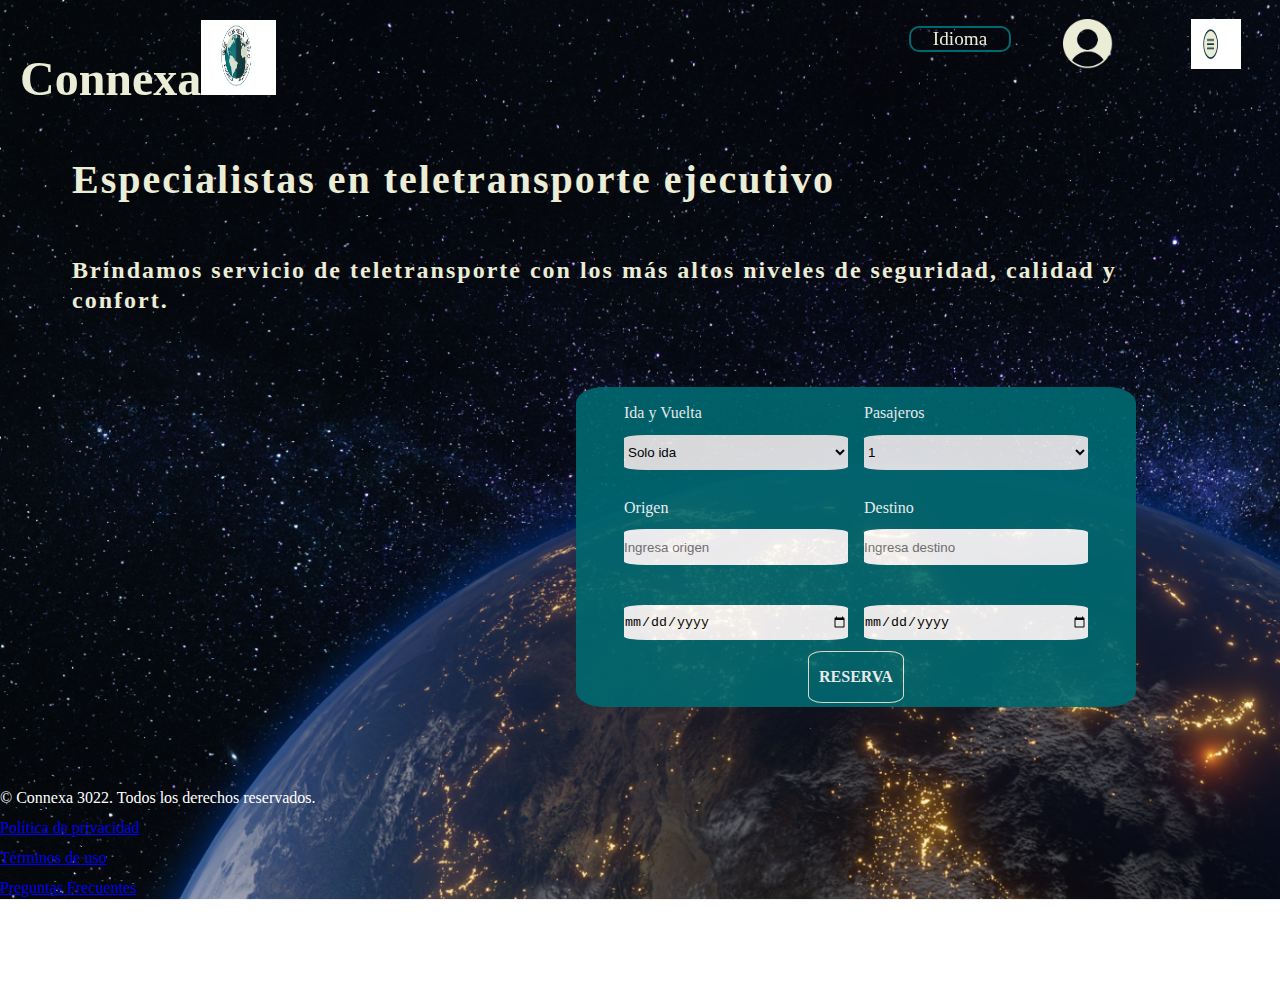
<file: index.html>
<!DOCTYPE html>
<html lang="es">
<head>
    <meta charset="UTF-8">
    <meta http-equiv="X-UA-Compatible" content="IE=edge">
    <meta name="viewport" content="width=device-width, initial-scale=1.0">
    <title>Connexa</title>
    <link rel="shortcut icon" href="./Logo/Logo.png" />
    <link rel="stylesheet" href="style.css">
    
</head>

<body>
  <div class="completo">
    
   <div class="caja c1">
     <nav>
        <div class="grid">
   
          <div class="nombre">
            <h1>Connexa<img src="./Logo/Logo.png" width="75" height="75"></h1>
           </div>
        
         <div class="dropdown Idioma">
            <button>Idioma</button>
            <div class="dropdown-content">
            <a href="">Español</a>
            <a href="">English</a>
            <a href="">中国人</a>
            <a href="">日本</a>
            </div>
          </div>
         <div class="dropdown login">
            <input type="image" src="./Iconos/usuario.png" style="border: none;" height="50" width="50"/> 
            <div class="dropdown-content">
            <a href="">Nuevo usuario</a>
            <a href="">Ingresar</a>
             <a href="">Recordar contraseña</a>
            </div>
          </div>
      
     
          <div class="dropdown menu">
            <input type="image" src="./Iconos/menu.png" style="border: none;" height="50" width="50"/> 
            <div class="dropdown-content">
            <a href="">Antes de viajar</a>
            <a href="">Empresas</a>
            <a href="">Sobre nosotros</a>
            </div>
          </div>
       </div>
    
      </nav>
   </div>
    <br>
    <br>
    <br>
    <br>
    <br>
    <br>
    <br>
    <br>
    <br>

    <div class="caja c2">
        
        
      <div class="letras"> <h2>Especialistas en teletransporte ejecutivo</h2><br>
        <br> 
        <h4>Brindamos servicio de teletransporte con los más altos niveles de seguridad, calidad y confort. <br> </h4>
        </div>
       <!--formulario-->
      <section>
        <form>
        <div class="formulario">
          <label>Ida y Vuelta</label>
          <select class="selec">
            <option value="ida">Solo ida</option>
            <option value="ida-vuelta">Ida y vuelta</option>
          </select>
        </div>
        <div class="formulario">
          <label>Pasajeros</label>
          <select class="selec">
            <option value="1">1</option>
            <option value="2">2</option>
            <option value="3">3</option>
            <option value="4">4</option>
            <option value="5">5</option>
            <option value="6">6</option>
            <option value="7">7</option>
            <option value="8">8</option>
            <option value="9">9</option>
            <option value="10">10</option>
          </select>
        </div>
        <div class="formulario">
          <label>Origen</label>
          <input type="text" name="origen" placeholder="Ingresa origen">
        <label></label>
          <input type="date" name="fecha">
        </div>
        <div class="formulario">
          <label>Destino</label>
          <input type="text" name="destino" placeholder="Ingresa destino">  
          <label></label>
          <input type="date" name="fecha">
        </div>
        <div>
          <a class="boton" href="./Logo/Logo.png" target="_blank">RESERVA</a>
        </div>
      </form>
      </section>  
   </div>
    
    
    
    
    <div class="caja caja3">
      <div>
        <img class="comfort" src="./Iconos/confort.png">
       <ul class="comfort-1">
         <li>MAYOR CONFORT</li><br>
         <li>Nuestra novedosa tecnología de estabilización de partículas disminuye notablemente los malestares asociados a la teletransportación.</li>
       </ul>
       <img class="quality" src="./Iconos/compromiso.png">
       <ul class="quality-1">
         <li>COMPROMISO DE CALIDAD</li><br>
         <li>Altos ejecutivos y CEOS de grandes compañías  confían en la calidad, compromiso y seguridad otorgados por la empresa.  Nos avalan más de 20 años de experiencia en el sector.</li>
       </ul>
       <img class="baggage" src="./Iconos/equipaje.png">
       <ul class="baggage-1">
         <li>TU EQUIPAJE VIAJA CONTIGO</li><br>
         <li>Garantizamos la llegada de su equipaje intacto, sin  molestas pérdidas ni desintegraciones.</li>
       </ul>     
      </div>
    </div>
    <div class="caja c4">
      <div class="container">
       <p>&copy; Connexa 3022. Todos los derechos reservados.</p>
       <ul class="list-inline">
          <li class="list-inline-item">
            <a href="https://connexa.es/api/help/privacy_policy">Política de privacidad</a>
          </li>
          <li class="list-inline-item">
            <a target="_blank" href="https://connexa.es/api/help/terms_of_use">Términos de uso</a>
          </li>
          <li class="list-inline-item">
              <a target="_blank" href="https://connexa.es/api/help/faq">Preguntas Frecuentes</a>
          </li>
       </ul>
     </div>
    </div>

  </div>

</body>
</html>
</file>
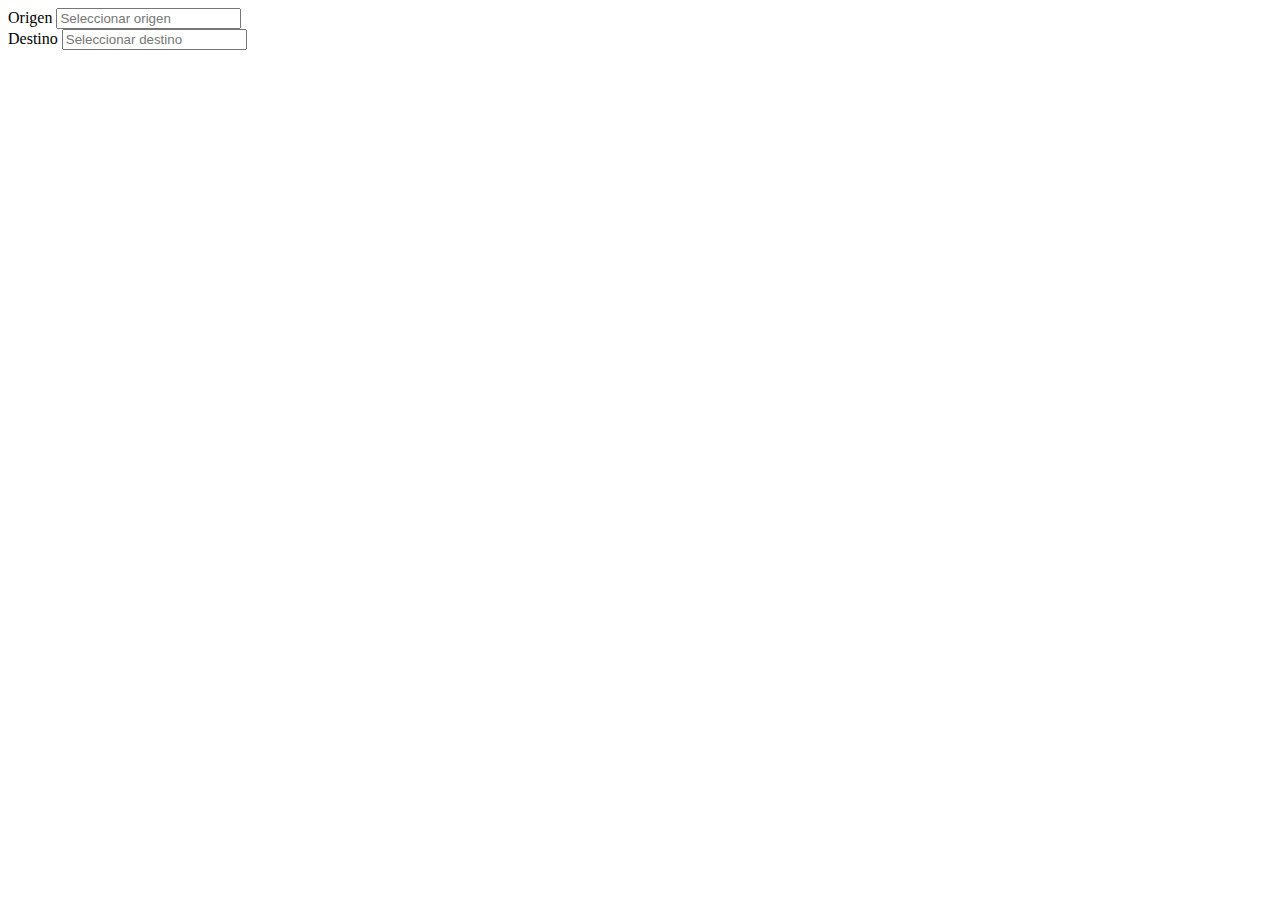
<file: formulario.html>
<!DOCTYPE html>
<html lang="en">
<head>
    <meta charset="UTF-8">
    <meta http-equiv="X-UA-Compatible" content="IE=edge">
    <meta name="viewport" content="width=device-width, initial-scale=1.0">
    <title>Document</title>
</head>
<body>
    <form>
        <div class="origen"></section>
            <label for="origen">Origen</label>
            <input list="origen" id="origen" name="origen" placeholder="Seleccionar origen">
            <datalist id="origen">
                <option value="Madrid"></option>
                <option value="Londres"></option>
                <option value="Shangai"></option>
                <option value="Nueva York"></option>
                <option value="Osaka"></option>
            </datalist>
        </div>
        <div class="destino">
            <label for="destino">Destino</label>
            <input list="destinos" id="destino" name="destino" placeholder="Seleccionar destino">
            <datalist id="destinos">
                <option value="Tokio"></option>
                <option value="Londres"></option>
                <option value="Shangai"></option>
                <option value="Nueva York"></option>
                <option value="Madrid"></option>
            </datalist>
        </div>
    </form>
</body>
</html>
</file>
<file: style.css>
body {
  background-image: url(Fondo.png);
  background-repeat: no-repeat;
  background-size: cover;
  background-attachment: fixed;
  width: 100vh;

}
 /*modifique el porcentaje de las columnas para poder arreglar el lateral*/

.completo {
 display: grid;
 grid-template-columns:80% 20% ;
 grid-template-rows:20% 75% 5% ;
}

.caja {
  border: 4p solid black;
  line-height: 30px;
  color: #ebedd6;
}


.c1 {
  grid-column: 1/3;
  grid-row: 1/2;
  background-color: transparent;
}

.c2 {
  grid-column: 1/2;
  grid-row: 2/3;
  
  
}

.caja3  {
  grid-column: 2/3;
  grid-row: 2/3;
  margin-top: 5rem;
  margin-left: 50rem;
  
}


.c4 {
  color: white;
  grid-column: 1/3;
  grid-row: 3/4;
  

}
* {
  padding: 0px;
  margin: 0px;
  
}

button{
  color: #ebedd6;
  background: transparent;
  border: 2px solid #006970;
  border-radius: 10px;
  font-size: 120%;
  width: 80%;
  text-align: center;
  font-family: 'Times New Roman', Times, serif;
  margin-top: 20%;

}
.dropdown {
  position: relative;
  display: inline-block;
  }
  .dropdown-content {
    display: none;
    position: absolute;
    width: 100%;
    overflow: auto;
    box-shadow: 0px 10px 10px 0px rgba(239, 237, 237, 0.4);
  
  }
  .dropdown:hover .dropdown-content {
   display: block;
  
  }
  .dropdown-content a {
    display:block;
    color: #ebedd6;
    padding: 5px;
    text-decoration: none;
    
  }
  .dropdown-content a:hover {
    background-color: #006970;
    color: #151b1e;
  }  
.grid {
  display: grid;
grid-template-columns: 70% 10% 10% 10%;
}


.nombre {
  grid-column-start: 1;
  grid-column-end: 2;
  padding: 20px;
  font-size: 150%;
  font-family: 'Times New Roman', Times, serif;
  color: #ebedd6;
}
.Idioma {
  grid-column-start: 2;
  grid-column-end: 3;
  text-align: center;
 

}
.login {
  grid-column-start: 3;
  grid-column-end: 4;
  text-align: center;
  margin-top: 15%;
}
.menu {
  grid-column-start: 4;
  grid-column-end: 5;
  text-align: center;
  margin-top: 15%;
}
p {
  color: #ffff;
}

/* Parte de Sharon que se borró */


  
  .desplegable{
    border-radius: 7px;
  }
 /*Modificado el formulario*/

  section {
    background-color: #006970;
    opacity: 0.90;
    height: 20rem;
    width: 35rem;
    display: grid;
    border-radius: 5%;
    grid-column-start: 1;
    grid-column-end: 4;
    margin-left: 80%;
    margin-top: 10%;
    
  }
  /*hasta aca*/
  form{
    display: flex;
    flex-wrap: wrap;
    justify-content: space-between;
    width: 30rem;
    margin-left: auto;
    margin-right: auto;
  }
  
  .formulario{
    display: flex;
    flex-direction: column;
    width: 14rem;
    margin: 0.5rem 0.5rem;
  
  }
  .formulario label{
    margin-bottom: 0.1rem;
    color:white;
    margin-top: 0.2rem;
    
    
  }
  .selec{
    height: 2.2rem;
    border: 2px;
    border-radius: 10%

  }

  .formulario label{
    height: 2.2rem;
    border: 2px;
    border-radius: 10%;
    
  }
  .formulario input{
    height: 2.2rem;
    border: 2px;
    border-radius: 10%;
  }

  .boton{
    border: 1px solid #ebedd6;
    padding: 10px;
    background-color: #006970;
    color: white;
    border-radius: 15%;
    display: flex;
    margin-left: 12rem;
    font-weight: bold;
    text-decoration: none;
    
  }
  .boton:hover {
    background-color: #008CBA;
    color: white;
}
/*modificado la transicion y position*/
.comfort-1{
    color: white;
    background-color:#7A7A7A;
    height: 0px;
    opacity: 0;
    transition: all .3s ease;
    overflow: hidden;
    list-style: none;
    position: fixed;
  }
 /*margen modificado y tamaño de imagen*/
  .comfort{
    height: 60px;
    padding-bottom: 5px;
    padding-right: 20px;
  }
/*modificado*/
  .comfort:hover + .comfort-1{
    height: 12rem;
    width: 18rem;
    opacity: 1;
    text-align: justify;
    border-radius: 10px;
    padding: 20px;
    margin-left: -20%;
  }
  /*modificado la transicion y position*/
  .quality-1{
    color: white;
    background-color:#7A7A7A;
    height: 0px;
    opacity: 0;
    transition: all .3s ease;
    
    overflow: hidden;
    list-style: none;
    position: fixed;
  }
  /*modificado los margenes y tamaño de imagen*/
  .quality{
    height: 60px;
    margin-top: 3rem;
    margin-right: auto;
  }
/*modificado y postion*/
  .quality:hover + .quality-1{
    height: 12rem;
    width: 18rem;
    opacity: 1;
    text-align: justify;
    border-radius: 10px;
    padding: 20px;
    margin-left: -20%;
    
  }
/*modificado la transicion y position*/
  .baggage-1{
      color: white; 
      background-color:#7A7A7A;
      height: 0px;
      opacity: 0;
      transition: all .3s ease;
      overflow: hidden;
      list-style: none;
      position: fixed;
      
    }
    /*margen modificado y tamaño de imagen*/

    .baggage{
      height: 60px;
      margin-top: 3rem;
  
    }
  /*modificado*/
    .baggage:hover + .baggage-1{
      height: 12rem;
      width: 18rem;
      opacity: 1;
      text-align: justify;
      border-radius: 10px;
      padding: 20px;
      margin-left: -20%;
    }
nav {
  width: 100%;
  position: fixed;
}
h2 {
  letter-spacing: 2px;
  font-size: 2.5em;
  
}

h4 {
  letter-spacing: 2px;
  font-size: 1.5em
}
.letras {
  margin-left: 10%;
  width: 150%;
}
</file>
